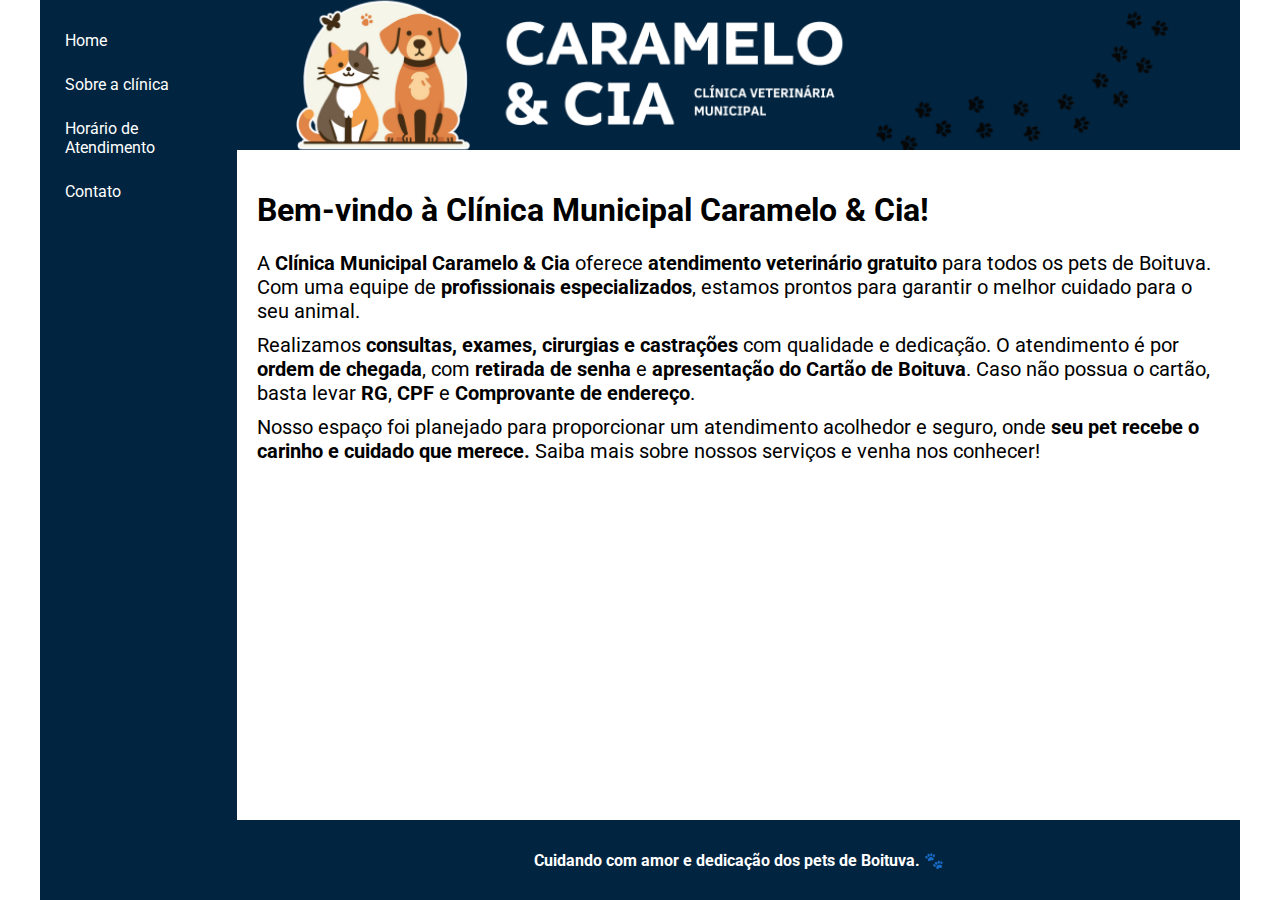
<file: index.html>
<!DOCTYPE html>
<html lang="pt-br">

<head>
    <meta charset="UTF-8">
    <meta http-equiv="X-UA-Compatible" content="IE=edge">
    <meta name="viewport" content="width=device-width, initial-scale=1.0">
    <title>Clínica Municipal Caramelo & Cia</title>
    <link rel="stylesheet" href="base.css">
    <link href="https://fonts.googleapis.com/css2?family=Roboto:wght@400;700&display=swap" rel="stylesheet">
</head>

<body>
    <div class="wrapper">
        <div class="menu">
            <!-- Aqui vai o seu menu -->
            <ul>
                <li><a href="index.html">Home</a></li>
                <li><a href="sobre-a-clinica.html">Sobre a clínica</a></li>
                <li><a href="horario-de-atendimento.html">Horário de Atendimento</a></li>
                <li><a href="contato.html">Contato</a></li>
            </ul>
        </div>

        <div class="main">
            <div class="header">
                <!-- Aqui vai o seu header -->
                <img src="assets/header-azul-escuro.png" alt="Caramelo & Cia Clínica Veterinária Munícipal" />
            </div>

            <div class="content">
                <!-- Aqui vai o seu conteúdo -->
                <h1>Bem-vindo à Clínica Municipal Caramelo & Cia!</h1>
                <p>A <strong>Clínica Municipal Caramelo & Cia</strong> oferece <strong>atendimento veterinário
                        gratuito</strong> para todos os pets de Boituva. Com uma equipe de <strong>profissionais
                        especializados</strong>, estamos prontos para garantir o melhor cuidado para o seu animal.</p>

                <p>Realizamos <strong>consultas, exames, cirurgias e castrações</strong> com qualidade e dedicação. O
                    atendimento é por <strong>ordem de chegada</strong>, com <strong>retirada de senha</strong> e
                    <strong>apresentação do Cartão de Boituva</strong>. Caso não possua o cartão, basta
                    levar<strong> RG</strong>, <strong>CPF</strong> e <strong>Comprovante de endereço</strong>.</p>

                <p>Nosso espaço foi planejado para proporcionar um atendimento acolhedor e seguro, onde <strong>seu pet
                        recebe o carinho e cuidado que merece.</strong> Saiba mais sobre nossos serviços e venha nos conhecer!</p>
            </div>

            <div class="footer">
                <p><strong>Cuidando com amor e dedicação dos pets de Boituva. 🐾</strong></p>
            </div>
        </div>
    </div>
</body>

</html>
</file>
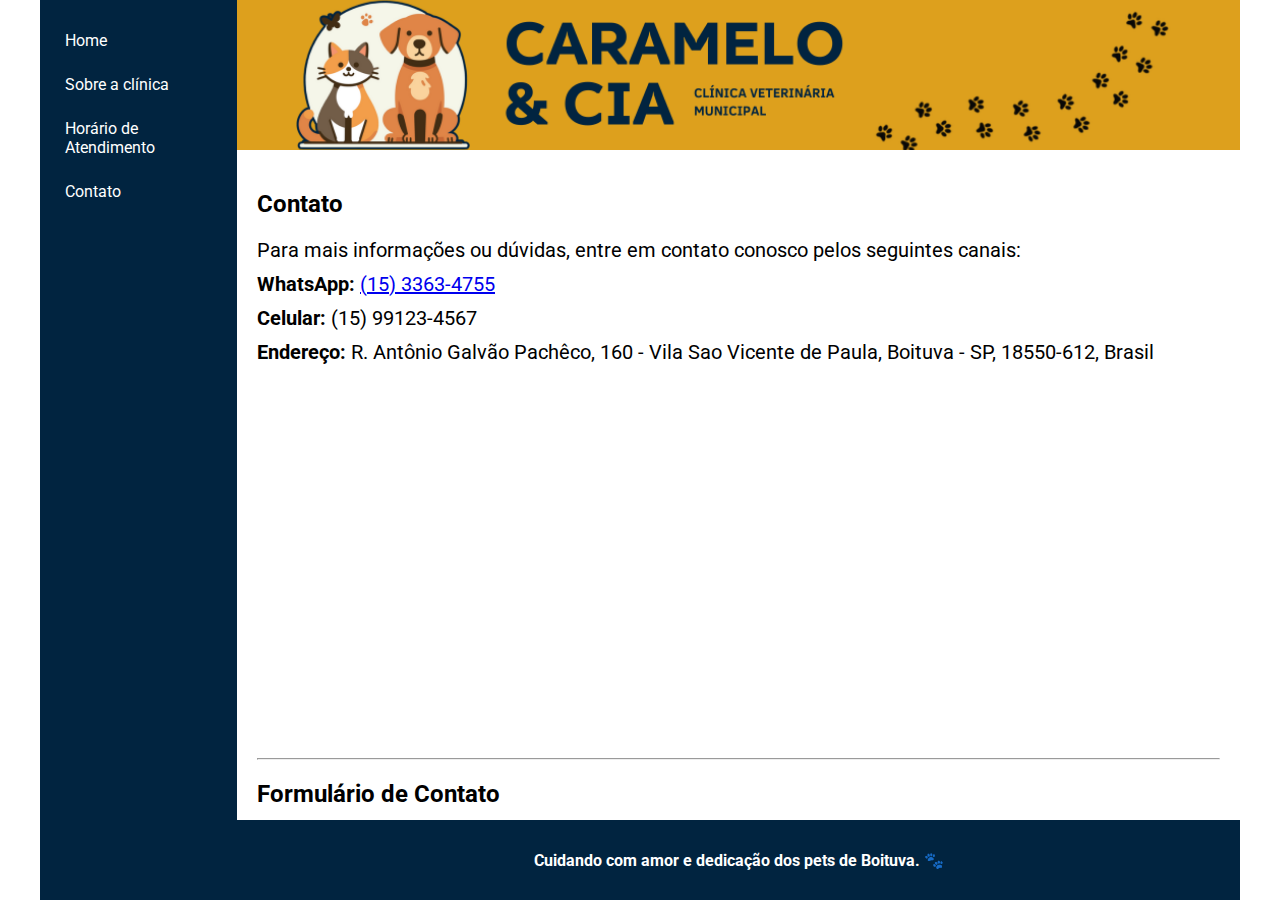
<file: contato.html>
<!DOCTYPE html>
<html lang="pt-br">

<head>
    <meta charset="UTF-8">
    <meta http-equiv="X-UA-Compatible" content="IE=edge">
    <meta name="viewport" content="width=device-width, initial-scale=1.0">
    <title>Clínica Municipal Caramelo & Cia</title>
    <link rel="stylesheet" href="base.css">
    <link href="https://fonts.googleapis.com/css2?family=Roboto:wght@400;700&display=swap" rel="stylesheet">
</head>

<body>
    <div class="wrapper">
        <div class="menu">
            <!-- Aqui vai o seu menu -->
            <ul>
                <li><a href="index.html">Home</a></li>
                <li><a href="sobre-a-clinica.html">Sobre a clínica</a></li>
                <li><a href="horario-de-atendimento.html">Horário de Atendimento</a></li>
                <li><a href="contato.html">Contato</a></li>
            </ul>
        </div>

        <div class="main">
            <div class="header">
                <!-- Aqui vai o seu header -->
                <img src="assets/header-laranja.png" alt="Caramelo & Cia Clínica Veterinária Munícipal" />
            </div>

            <div class="content">
                <!-- Aqui vai o seu conteúdo -->
                <h2>Contato</h2>

                <p>Para mais informações ou dúvidas, entre em contato conosco pelos seguintes canais:</p>

                <div class="info">
                    <p><strong>WhatsApp:</strong> <a href="https://wa.me/551533634755" target="_blank">(15)
                            3363-4755</a>
                    </p>
                    <p><strong>Celular:</strong> (15) 99123-4567</p>
                    <p><strong>Endereço:</strong> R. Antônio Galvão Pachêco, 160 - Vila Sao Vicente de Paula, Boituva -
                        SP,
                        18550-612, Brasil</p>
                </div>

                <!-- Google Maps -->
                <div class="map">
                    <iframe
                        src="https://www.google.com/maps/embed?pb=!1m14!1m8!1m3!1d29319.701158670643!2d-47.664873!3d-23.280807!3m2!1i1024!2i768!4f13.1!3m3!1m2!1s0x94c5e24a7ec09fc3%3A0x77acdb6402f3bb9f!2sR.%20Ant%C3%B4nio%20Galv%C3%A3o%20Pach%C3%AAco%2C%20160%20-%20Vila%20Sao%20Vicente%20de%20Paula%2C%20Boituva%20-%20SP%2C%2018550-612%2C%20Brasil!5e0!3m2!1spt-BR!2sus!4v1734702448819!5m2!1spt-BR!2sus"
                        style="border:0;" allowfullscreen="" loading="lazy"
                        referrerpolicy="no-referrer-when-downgrade"></iframe>
                </div>
                <hr>
                <h2>Formulário de Contato</h2>
                <p>Preencha o formulário abaixo para entrar em contato conosco:</p>

                <form>
                    <div>
                        <label for="nome">Nome:</label>
                        <input type="text" id="nome" name="nome" required aria-label="Digite seu nome">
                    </div>
                    <div>
                        <label for="email">E-mail:</label>
                        <input type="email" id="email" name="email" required aria-label="Digite seu e-mail">
                    </div>
                    <div>
                        <label for="assunto">Assunto:</label>
                        <input type="text" id="assunto" name="assunto" required aria-label="Digite o assunto">
                    </div>
                    <div>
                        <label for="mensagem">Mensagem:</label>
                        <textarea id="mensagem" name="mensagem" rows="4" required
                            aria-label="Digite sua mensagem"></textarea>
                    </div>
                    <div>
                        <button type="submit">Enviar</button>
                        <button type="reset">Limpar</button>
                    </div>
                </form>
            </div>

            <div class="footer">
                <p><strong>Cuidando com amor e dedicação dos pets de Boituva. 🐾</strong></p>
            </div>
        </div>
    </div>
</body>

</html>
</file>
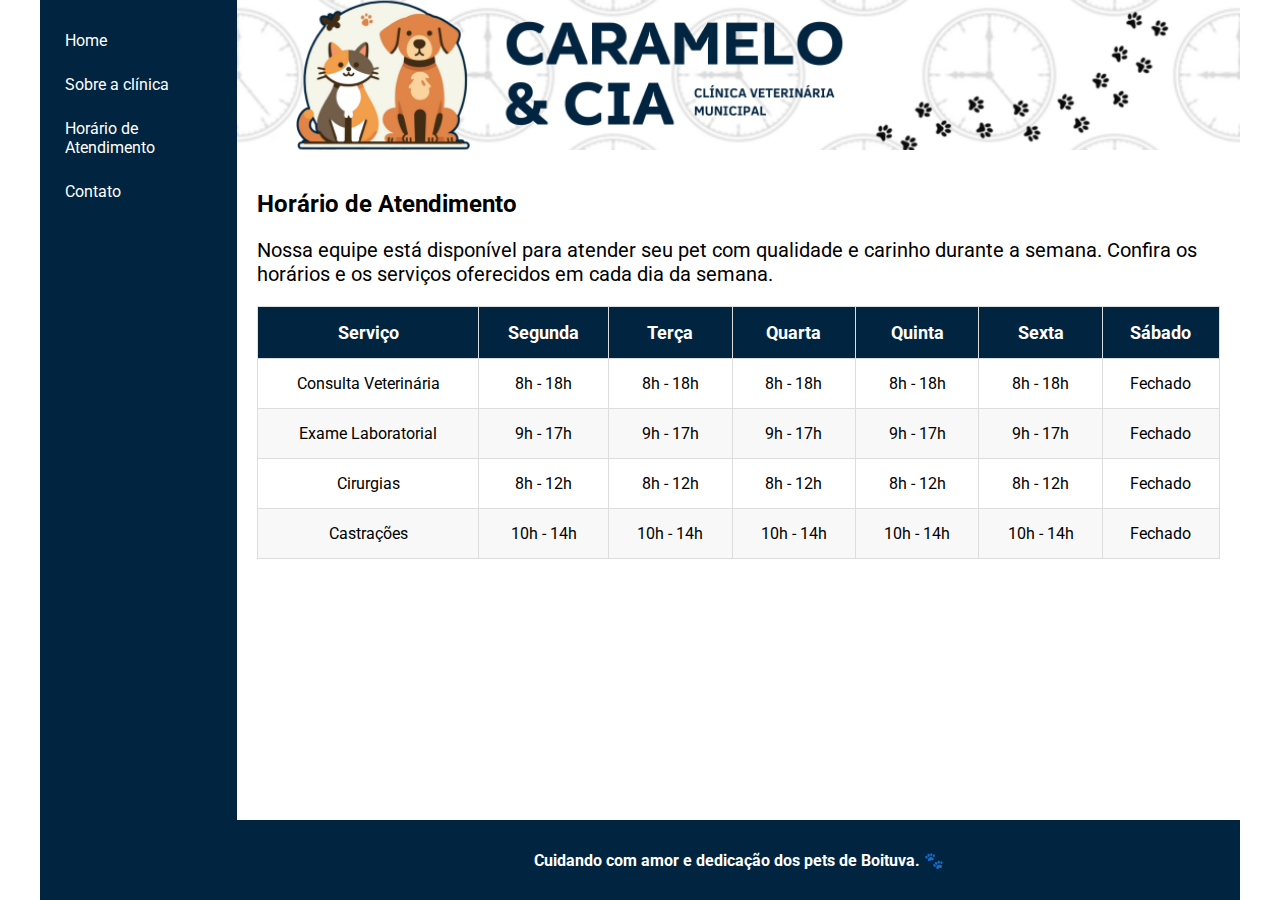
<file: horario-de-atendimento.html>
<!DOCTYPE html>
<html lang="pt-br">

<head>
    <meta charset="UTF-8">
    <meta http-equiv="X-UA-Compatible" content="IE=edge">
    <meta name="viewport" content="width=device-width, initial-scale=1.0">
    <title>Clínica Municipal Caramelo & Cia</title>
    <link rel="stylesheet" href="base.css">
    <link href="https://fonts.googleapis.com/css2?family=Roboto:wght@400;700&display=swap" rel="stylesheet">
</head>

<body>
    <div class="wrapper">
        <div class="menu">
            <!-- Aqui vai o seu menu -->
            <ul>
                <li><a href="index.html">Home</a></li>
                <li><a href="sobre-a-clinica.html">Sobre a clínica</a></li>
                <li><a href="horario-de-atendimento.html">Horário de Atendimento</a></li>
                <li><a href="contato.html">Contato</a></li>
            </ul>
        </div>

        <div class="main">
            <div class="header">
                <!-- Aqui vai o seu header -->
                <img src="assets/header-horario.png" alt="Caramelo & Cia Clínica Veterinária Munícipal" />
            </div>

            <div class="content">
                <!-- Aqui vai o seu conteúdo -->
                <h2>Horário de Atendimento</h2>
                <p>
                    Nossa equipe está disponível para atender seu pet com qualidade e carinho durante a semana. Confira
                    os horários e os serviços oferecidos em cada dia da semana.
                </p>

                <table>
                    <thead>
                        <tr>
                            <th>Serviço</th>
                            <th>Segunda</th>
                            <th>Terça</th>
                            <th>Quarta</th>
                            <th>Quinta</th>
                            <th>Sexta</th>
                            <th>Sábado</th>
                        </tr>
                    </thead>
                    <tbody>
                        <tr>
                            <td>Consulta Veterinária</td>
                            <td>8h - 18h</td>
                            <td>8h - 18h</td>
                            <td>8h - 18h</td>
                            <td>8h - 18h</td>
                            <td>8h - 18h</td>
                            <td>Fechado</td>
                        </tr>
                        <tr>
                            <td>Exame Laboratorial</td>
                            <td>9h - 17h</td>
                            <td>9h - 17h</td>
                            <td>9h - 17h</td>
                            <td>9h - 17h</td>
                            <td>9h - 17h</td>
                            <td>Fechado</td>
                        </tr>
                        <tr>
                            <td>Cirurgias</td>
                            <td>8h - 12h</td>
                            <td>8h - 12h</td>
                            <td>8h - 12h</td>
                            <td>8h - 12h</td>
                            <td>8h - 12h</td>
                            <td>Fechado</td>
                        </tr>
                        <tr>
                            <td>Castrações</td>
                            <td>10h - 14h</td>
                            <td>10h - 14h</td>
                            <td>10h - 14h</td>
                            <td>10h - 14h</td>
                            <td>10h - 14h</td>
                            <td>Fechado</td>
                        </tr>
                    </tbody>
                </table>
                <br>
            </div>

            <div class="footer">
                <p><strong>Cuidando com amor e dedicação dos pets de Boituva. 🐾</strong></p>
            </div>
        </div>
    </div>
</body>

</html>
</file>
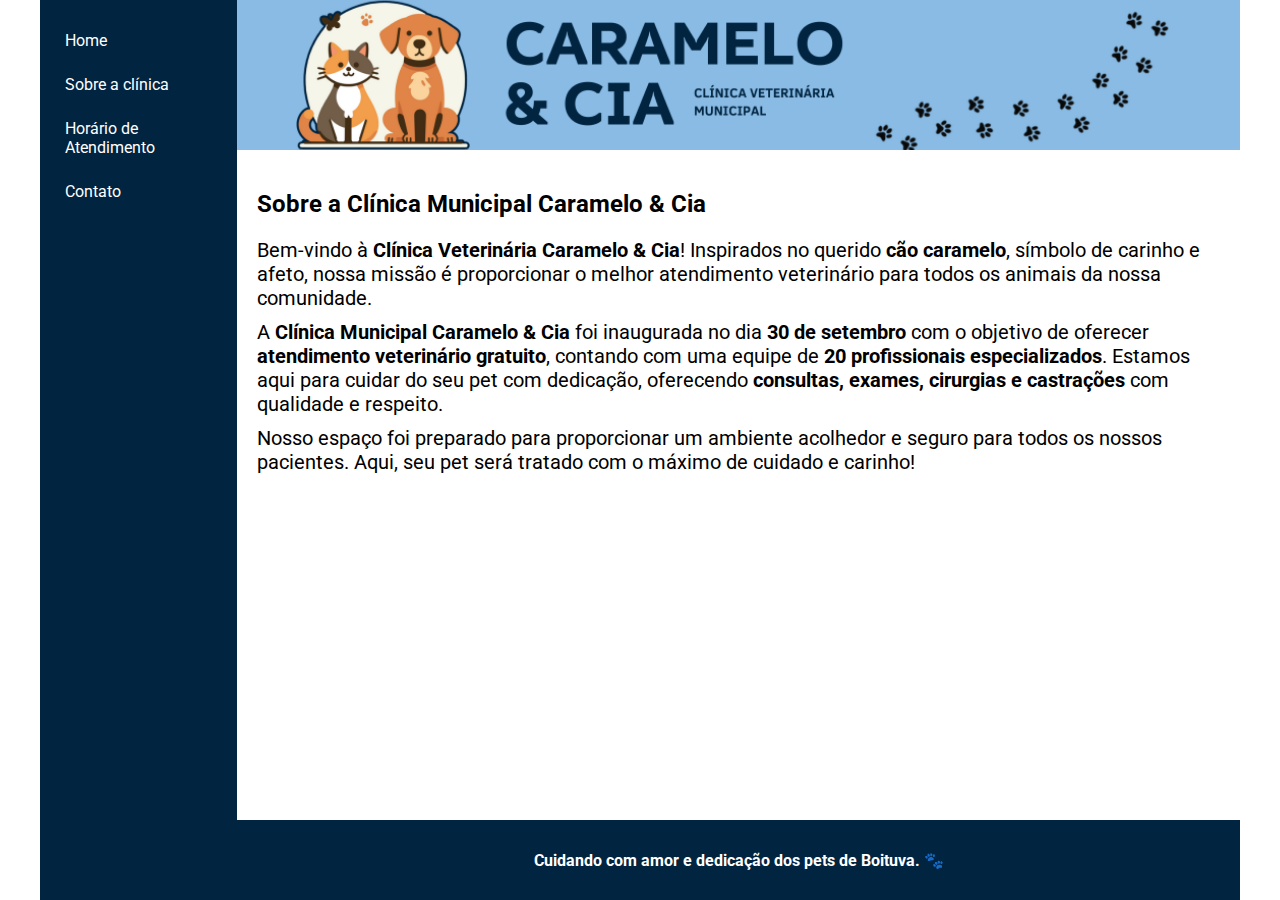
<file: sobre-a-clinica.html>
<!DOCTYPE html>
<html lang="pt-br">

<head>
    <meta charset="UTF-8">
    <meta http-equiv="X-UA-Compatible" content="IE=edge">
    <meta name="viewport" content="width=device-width, initial-scale=1.0">
    <title>Clínica Municipal Caramelo & Cia</title>
    <link rel="stylesheet" href="base.css">
    <link href="https://fonts.googleapis.com/css2?family=Roboto:wght@400;700&display=swap" rel="stylesheet">
</head>

<body>
    <div class="wrapper">
        <div class="menu">
            <!-- Aqui vai o seu menu -->
            <ul>
                <li><a href="index.html">Home</a></li>
                <li><a href="sobre-a-clinica.html">Sobre a clínica</a></li>
                <li><a href="horario-de-atendimento.html">Horário de Atendimento</a></li>
                <li><a href="contato.html">Contato</a></li>
            </ul>
        </div>

        <div class="main">
            <div class="header">
                <!-- Aqui vai o seu header -->
                <img src="assets/header-azul-claro.png" alt="Caramelo & Cia Clínica Veterinária Munícipal" />
            </div>

            <div class="content">
                <!-- Aqui vai o seu conteúdo -->
                <h2>Sobre a Clínica Municipal Caramelo & Cia</h2>
                <p>
                    Bem-vindo à <strong>Clínica Veterinária Caramelo & Cia</strong>! Inspirados no querido <strong>cão
                        caramelo</strong>, símbolo de carinho e afeto, nossa missão é proporcionar o melhor atendimento
                    veterinário para todos os animais da nossa comunidade.
                </p>
                <p>
                    A <strong>Clínica Municipal Caramelo & Cia</strong> foi inaugurada no dia <strong>30 de
                        setembro</strong> com o objetivo de oferecer <strong>atendimento veterinário gratuito</strong>,
                    contando com uma equipe de <strong>20 profissionais especializados</strong>. Estamos aqui para
                    cuidar do seu pet com dedicação, oferecendo <strong>consultas, exames, cirurgias e
                        castrações</strong> com qualidade e respeito.
                </p>
                <p>
                    Nosso espaço foi preparado para proporcionar um ambiente acolhedor e seguro para todos os nossos
                    pacientes. Aqui, seu pet será tratado com o máximo de cuidado e carinho!
                </p>
            </div>

            <div class="footer">
                <p><strong>Cuidando com amor e dedicação dos pets de Boituva. 🐾</strong></p>
            </div>
        </div>
    </div>
</body>

</html>
</file>
<file: base.css>
html,
body {
  margin: 0;
  padding: 0;
  height: 100%;
}
body {
  background-color: white;
  font-family: "Roboto", sans-serif;
  min-height: 100vh;
}

.wrapper {
  display: flex;
  height: 100vh;
  max-width: 1200px;
  margin: 0 auto;
  background-color: rgba(1, 36, 64, 1);
}

.menu {
  width: 180px;
  padding: 10px;
}

.menu ul {
  display: block;
  padding-inline-start: 10px;
}

.menu li {
  list-style-type: none;
  margin-bottom: 15px;
}

.menu a {
  text-decoration: none;
  color: white;
  font-size: 16px;
  display: block;
  padding: 5px;
}

.header {
  height: 150px;
}

.header img {
  width: 100%;
  height: 150px;
  object-fit: cover;
}

.main {
  width: 1020px;
  display: flex;
  flex-direction: column;
  height: 100%;
}

.content {
  background-color: white;
  padding: 20px;
  flex: 1;
  overflow-y: auto;
}

.content p {
  font-size: 20px;
  margin: 10px 0;
}

.footer {
  background-color: rgba(1, 36, 64, 1);
  color: white;
  padding: 15px;
  text-align: center;
  height: 50px;
}

/* Estilos para a tabela */
.content table {
  width: 100%;
  border-collapse: collapse;
  margin: 20px 0;
  font-size: 16px;
}

.content th,
.content td {
  border: 1px solid #ddd;
  padding: 15px;
  text-align: center;
}

.content th {
  background-color: rgba(1, 36, 64, 1);
  color: white;
  font-size: 18px;
  font-weight: bold;
}

.content tr:nth-child(even) {
  background-color: #f8f8f8;
}

.content tr:hover {
  background-color: #f1f1f1;
}

/* Estilo do mapa */
.map {
  margin: 20px 0;
  width: 100%;
}

.map iframe {
  width: 100%;
  height: 350px;
  border: none;
}

/* Formulário de Contato */
form {
  width: 100%;
  margin: 20px 0;
}

form div {
  margin-bottom: 15px;
}

form label {
  font-weight: bold;
  margin-bottom: 8px;
  display: block;
  font-size: 16px;
}

form input,
form textarea {
  width: 100%;
  padding: 12px;
  box-sizing: border-box;
  border: 1px solid #ccc;
  border-radius: 4px;
  font-size: 16px;
}

form textarea {
  min-height: 150px;
  resize: vertical;
}

form button {
  padding: 12px 24px;
  font-size: 16px;
  margin-top: 10px;
  margin-right: 10px;
  border: none;
  background-color: #1b5e20;
  color: white;
  border-radius: 4px;
  cursor: pointer;
}

form button[type="reset"] {
  background-color: #b71c1c;
}

form button:hover {
  opacity: 0.9;
}
</file>
